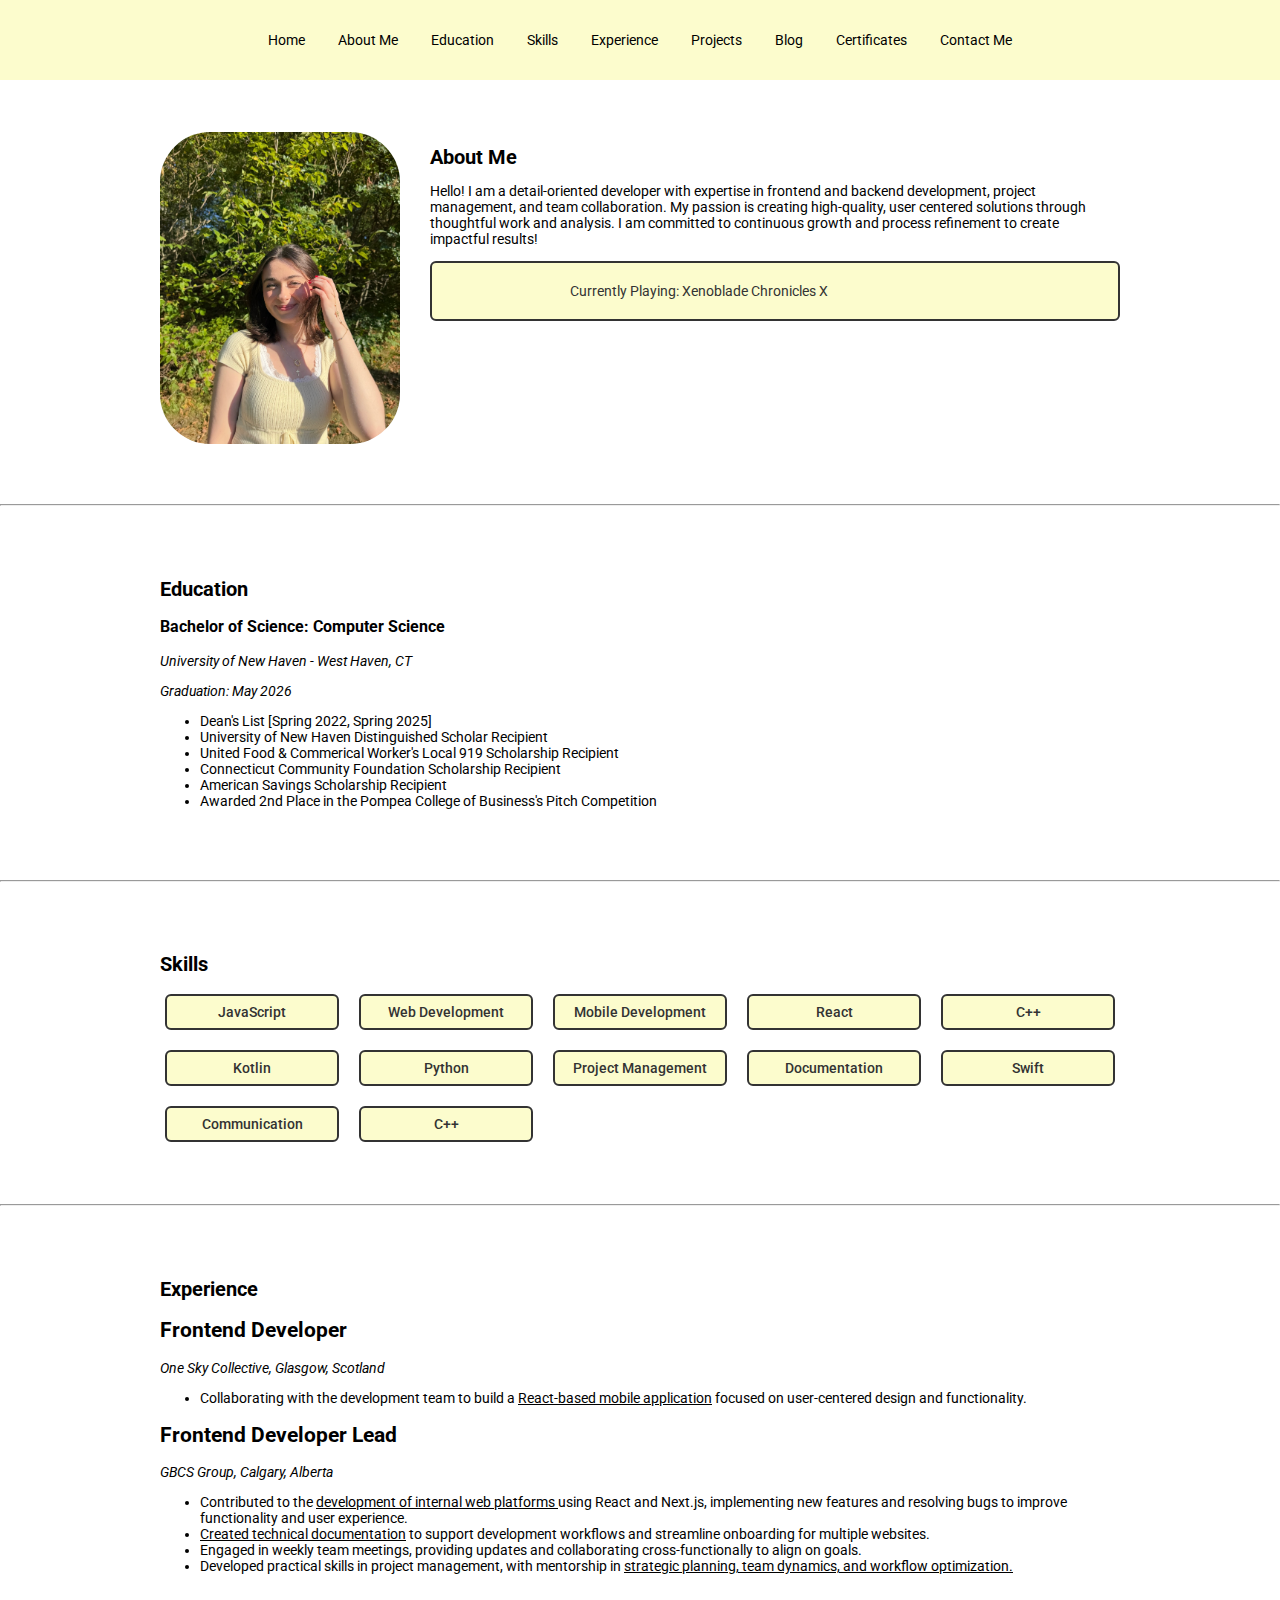
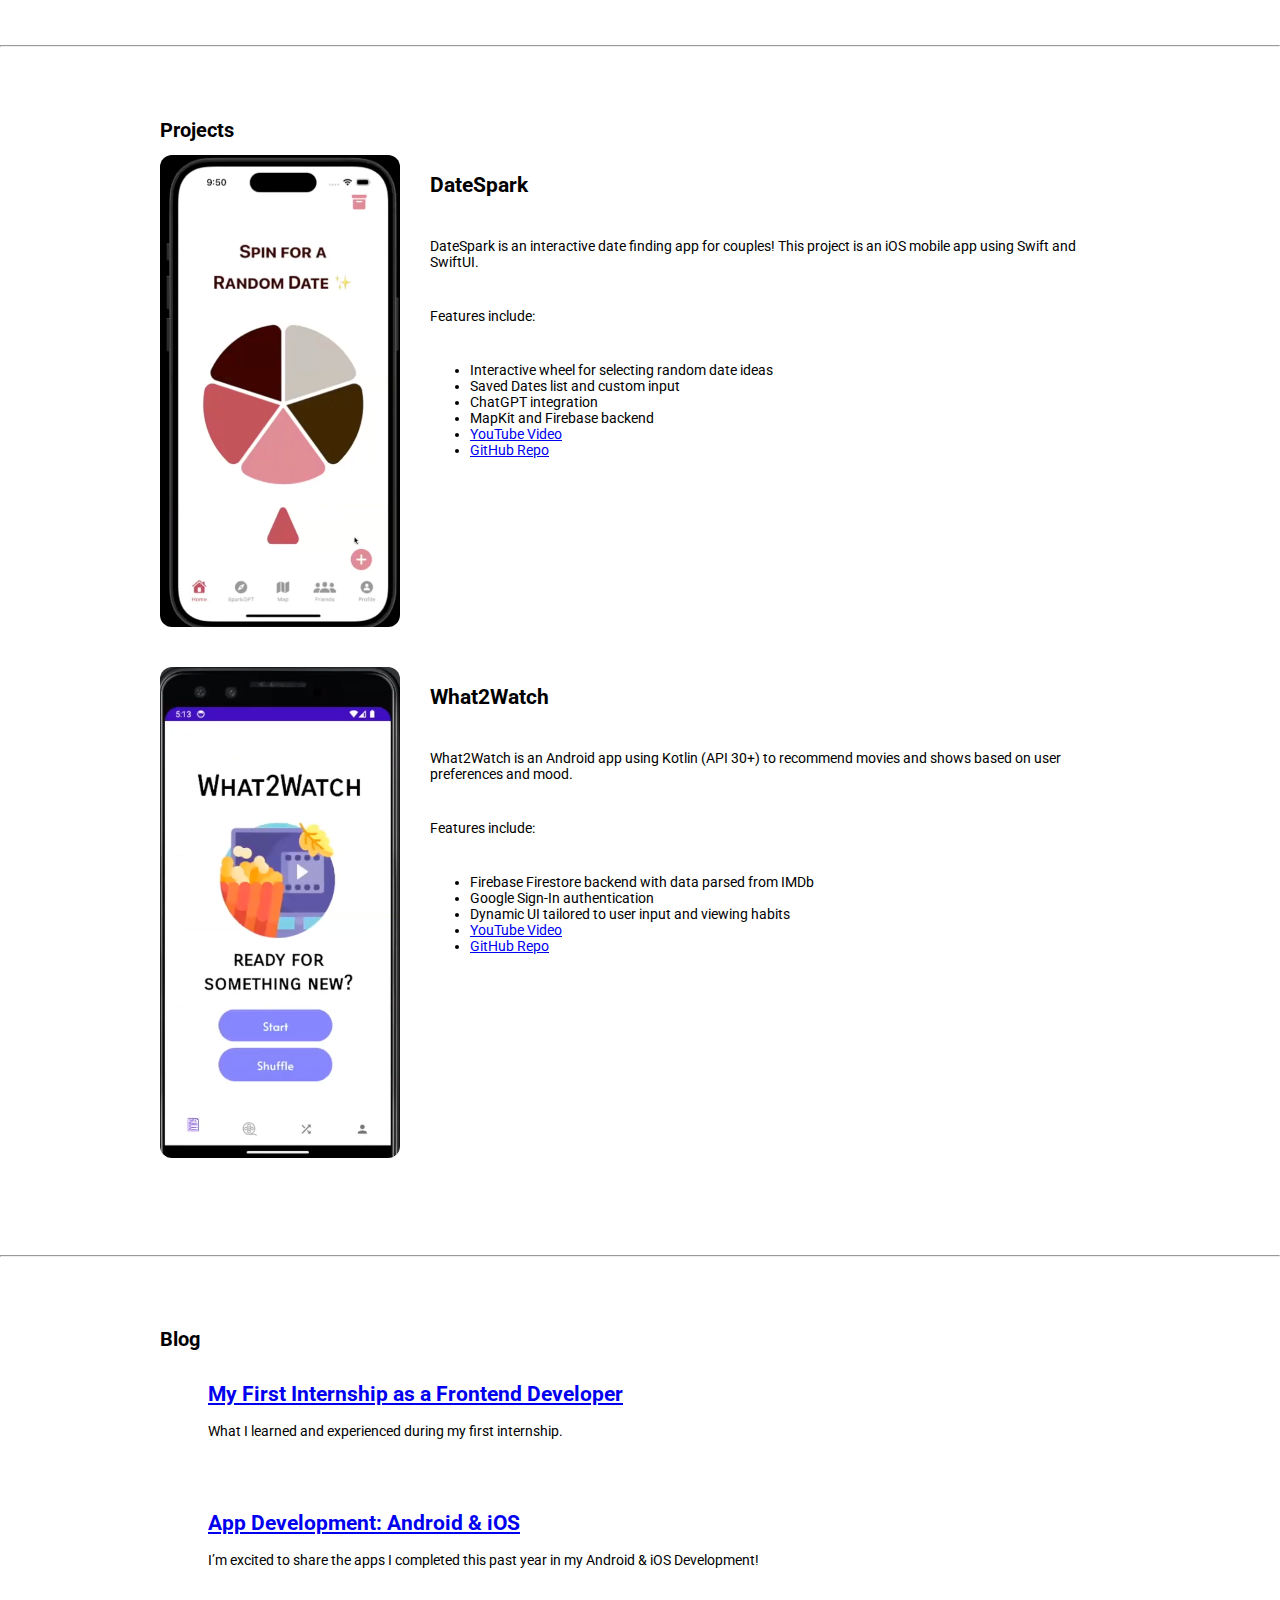
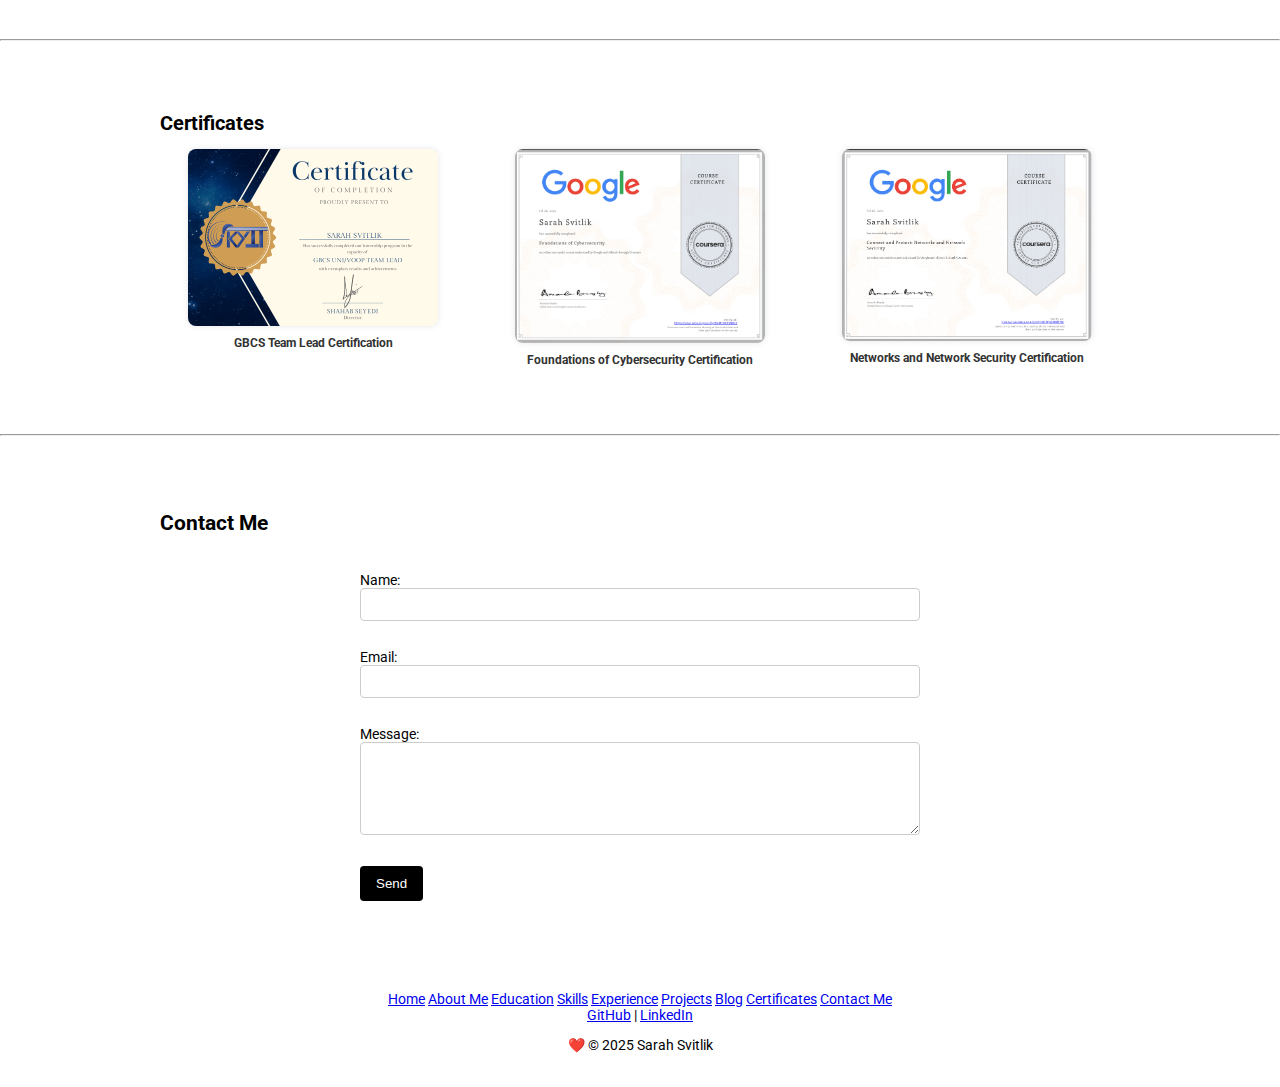
<file: index.html>
<!DOCTYPE html>
<html lang="en">
<head>
    <meta name="viewport" content="width=device-width, initial-scale=1.0">
    <meta charset="UTF-8">
    <title>Sarah Svitlik</title>
    <link href="https://fonts.googleapis.com/css2?family=Roboto&display=swap" rel="stylesheet"></head>
    <link rel="stylesheet" href="styles.css">
    <link rel="stylesheet" href="https://cdnjs.cloudflare.com/ajax/libs/font-awesome/4.7.0/css/font-awesome.min.css">
    <script>
      function myFunction() {
        var x = document.getElementById("myTopnav");
        if (x.className === "topnav") {
          x.className += " responsive";
        } else {
          x.className = "topnav";
        }
      }
      </script>      
  </head>
    <body> 
     <div class = "topnav" id="myTopnav">
        <a href = "#home"class="active">Home</a>
        <a href = "#aboutme">About Me</a>
        <a href = "#education">Education</a>
        <a href = "#skills">Skills</a>
        <a href = "#experience">Experience</a>
        <a href = "#projects">Projects</a>
        <a href = "#blog">Blog</a>
        <a href = "#certificates">Certificates</a>
        <a href = "#contactme">Contact Me</a>
        <a href="javascript:void(0);" class="icon" onclick="myFunction()">
          <i class="fa fa-bars"></i>
        </a>
    </div>
 
    <section id="aboutme" class="section">
      <div class="aboutme-container">
        <div class="aboutme-image">
        <img src="photo.jpg" alt="Photo of Sarah">
      </div>
      <div class="aboutme-text">
        <h1>About Me</h1>
          <p>Hello! I am a detail-oriented developer with expertise in frontend and backend development, project management,
          and team collaboration. My passion is creating high-quality, user centered solutions through
          thoughtful work and analysis. I am committed to continuous growth and process refinement to create impactful
          results!</p>
      <div id="currentlyPlaying">
          <p>Currently Playing: Xenoblade Chronicles X</p>
        </div>
      </div>
      </div>
      </section>
        
     <hr>

     <section id="education" class="section">
      <h1>Education</h1>
      <h3>Bachelor of Science: Computer Science </h3>
        <p><i>University of New Haven - West Haven, CT</i></p>
        <p><i>Graduation: May 2026</i></p>
          <ul>
            <li>Dean's List [Spring 2022, Spring 2025]</li>
            <li>University of New Haven Distinguished Scholar Recipient</li>
            <li>United Food & Commerical Worker's Local 919 Scholarship Recipient</li>
            <li>Connecticut Community Foundation Scholarship Recipient</li>
            <li>American Savings Scholarship Recipient</li>
            <li>Awarded 2nd Place in the Pompea College of Business's Pitch Competition</li>
          </ul>   
        </section>

        <hr>

        <section id="skills" class="section">
          <h1>Skills</h1>
            <div class="skills-grid">
              <span class="skill">JavaScript</span>
              <span class="skill">Web Development</span>
              <span class="skill">Mobile Development</span>
              <span class="skill">React</span>
              <span class="skill">C++</span>
              <span class="skill">Kotlin</span>
              <span class="skill">Python</span>
              <span class="skill">Project Management</span>
              <span class="skill">Documentation</span>
              <span class="skill">Swift</span>
              <span class="skill">Communication</span>
              <span class="skill">C++</span>
            </div>
        </section>
        <hr>

        <section id="experience" class="section">
          <h1>Experience</h1>
            <h2>Frontend Developer</h2>
              <p><i>One Sky Collective, Glasgow, Scotland</i>
              </p>
              <ul>
                <li>Collaborating with the development team to build a <u>React-based mobile application</u> focused on user-centered design and functionality.</li>
              </ul>     
            <h2>Frontend Developer Lead</h2>
              <p><i>GBCS Group, Calgary, Alberta</i></p>
                <ul>
                  <li>Contributed to the <u> development of internal web platforms </u> using React and Next.js,
                      implementing new features and resolving bugs to improve functionality and user
                      experience.</li>
                  <li><u>Created technical documentation</u> to support development workflows and streamline
                      onboarding for multiple websites.</li>
                  <li>Engaged in weekly team meetings, providing updates and collaborating cross-functionally
                      to align on goals.</li>
                  <li>Developed practical skills in project management, with mentorship in <u>strategic planning,
                      team dynamics, and workflow optimization.</u></li>
                </ul>    
        </section>

        <hr>

        <section id="projects" class="section">
          <h1>Projects</h1>
            <div class="project-card">
              <img src="datespark.png" alt="DateSpark App Screenshot">
              <div class="project-card-content">
                <h2>DateSpark</h2>
                <p>DateSpark is an interactive date finding app for couples! This project is an iOS mobile app using Swift and SwiftUI.</p>
                <p>Features include:</p>
                <ul>
                  <li>Interactive wheel for selecting random date ideas</li>
                  <li>Saved Dates list and custom input</li>
                  <li>ChatGPT integration</li>
                  <li>MapKit and Firebase backend</li>
                  <li><a href="https://youtu.be/zaFkQbMY8QA">YouTube Video</a></li>
                  <li><a href="https://github.com/UNH-iOS-Spring2024/DateSpark-S24--SvitlikRussell">GitHub Repo</a></li>
                </ul>
              </div>
            </div>
            <div class="project-card">
              <img src="what2watch.png" alt="What2Watch App Screenshot">
              <div class="project-card-content">
                <h2>What2Watch</h2>
                <p>What2Watch is an Android app using Kotlin (API 30+) to recommend movies and shows based on user preferences and mood.</p>
                <p>Features include:</p>
                <ul>
                  <li>Firebase Firestore backend with data parsed from IMDb</li>
                  <li>Google Sign-In authentication</li>
                  <li>Dynamic UI tailored to user input and viewing habits</li>
                  <li><a href="https://youtu.be/404anL1EBQ4">YouTube Video</a></li>
                  <li><a href="https://github.com/UNH-Android-Fall23/What2Watch-Svitlik-Odunsi-F23.git">GitHub Repo</a></li>
                </ul>
              </div>
            </div>
            </section>
        <hr>
        
        <section id="blog" class="section">
          <h1>Blog</h1>
          <div class="blog-list">
            <div class="blog-card">
              <h2><a href="blog1.html" target="_blank">My First Internship as a Frontend Developer</a></h2>
              <p>What I learned and experienced during my first internship.</p>
            </div>
            <div class="blog-card">
              <h2><a href="blog2.html" target="_blank">App Development: Android & iOS</a></h2>
              <p>I’m excited to share the apps I completed this past year in my Android & iOS Development!</p>
            </div>
          </div>
        </section>
        <hr>
        
        <section id="certificates" class="section">
        <h1>Certificates</h1>
          <div class="cert-container">
            <div class="cert-card">
              <img src="skyit.png" alt="SkyIY Certificate">
                <h2>GBCS Team Lead Certification</h2>
              </div>
              <div class="cert-card">
                <img src="cybercert.png" alt="CyberCert">
                <h2>Foundations of Cybersecurity Certification</h2>
              </div>
              <div class="cert-card">
                <img src="networkcert.png" alt="NetworkCert">
                <h2>Networks and Network Security Certification</h2>
              </div>
            </div>
          </section>

          <hr>
          
        <section id="contactme" class="section">
          <h2>Contact Me</h2>
          <form action="https://formspree.io/f/xovngwwe" method="POST" class="contact-form">
            <label for="name">Name:</label><br>
            <input type="text" id="name" name="name" required><br><br>
            <label for="email">Email:</label><br>
            <input type="email" id="email" name="email" required><br><br>
            <label for="message">Message:</label><br>
            <textarea id="message" name="message" rows="5" required></textarea><br><br>
            <button type="submit">Send</button>
          </form>
        </section>

        <footer class = "footer">
            <a href = "#home">Home</a>
            <a href = "#aboutme">About Me</a>
            <a href = "#education">Education</a>
            <a href = "#skills">Skills</a>
            <a href = "#experience">Experience</a>
            <a href = "#projects">Projects</a>
            <a href = "#blog">Blog</a>
            <a href = "#certificates">Certificates</a>
            <a href = "#contactme">Contact Me</a>
            <div class="footer-links">
              <a href="https://github.com/sarahsvitlik03" target="_blank">GitHub</a> |
              <a href="https://www.linkedin.com/in/sarah-svitlik/" target="_blank">LinkedIn</a>
              <p>❤️ &copy; 2025 Sarah Svitlik</p>
      </footer>
  </body>
</html>
</file>
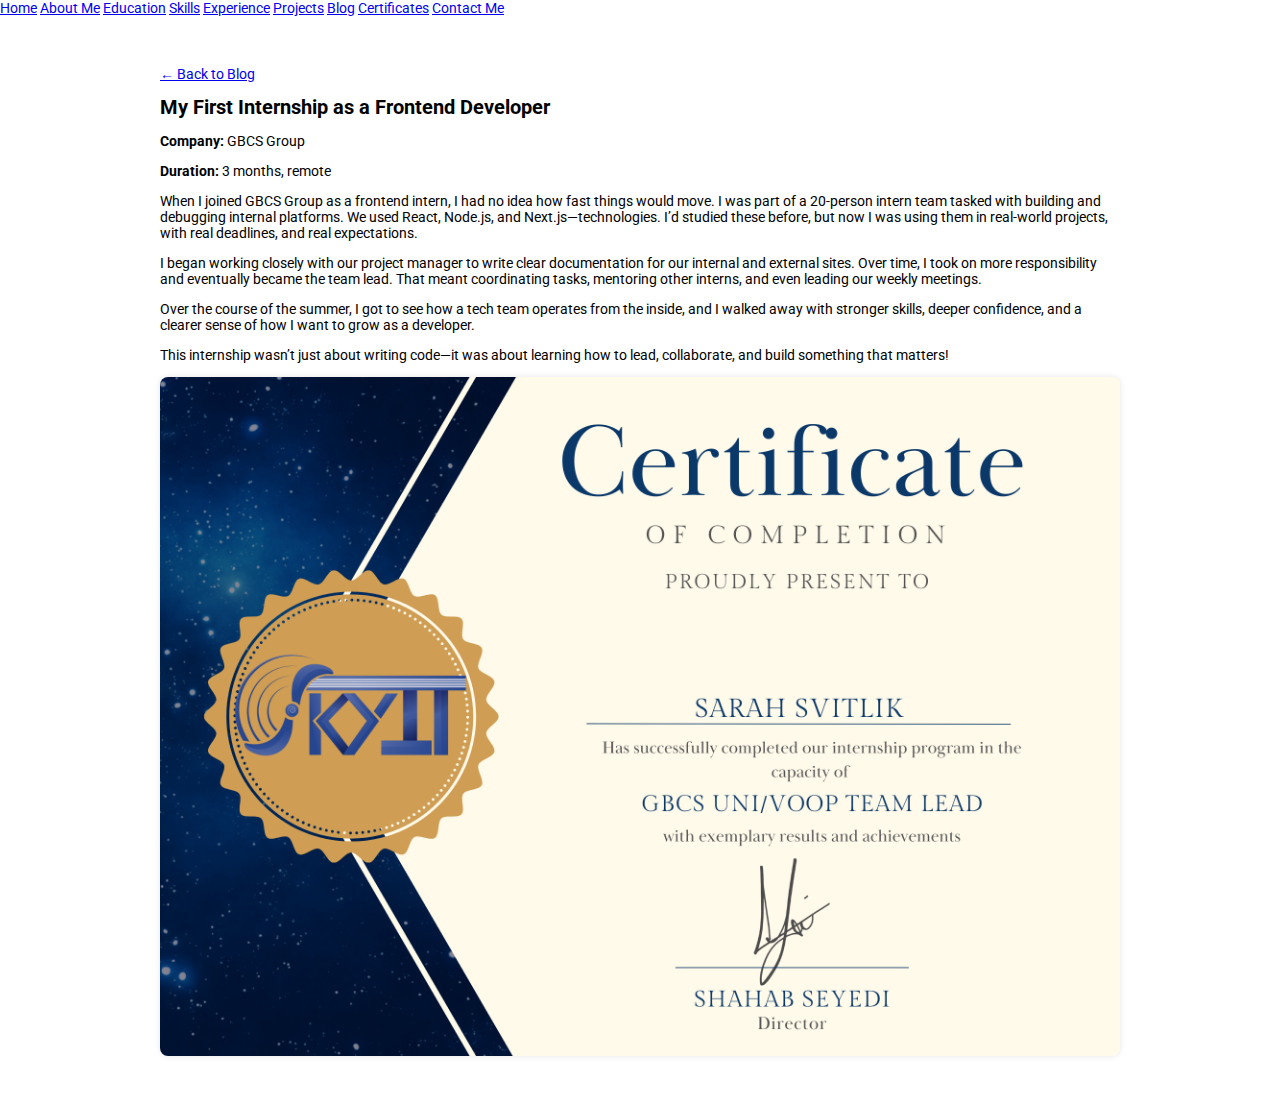
<file: blog1.html>
<!DOCTYPE html>
<html lang="en">
<head>
  <meta charset="UTF-8">
  <title>My First Internship</title>
    <link href="https://fonts.googleapis.com/css2?family=Roboto&display=swap" rel="stylesheet">

  <link rel="stylesheet" href="styles.css">
</head>
<body>

  <div class="menu">
    <a href="index.html#home">Home</a>
    <a href="index.html#aboutme">About Me</a>
    <a href="index.html#education">Education</a>
    <a href="index.html#skills">Skills</a>
    <a href="index.html#experience">Experience</a>
    <a href="index.html#projects">Projects</a>
    <a href="index.html#blog">Blog</a>
    <a href="index.html#certificates">Certificates</a>
    <a href="index.html#contactme">Contact Me</a>
  </div>

  <section class="section">
    <div class="back-button">
      <a href="index.html#blog">← Back to Blog</a>
    </div>

    <h1>My First Internship as a Frontend Developer</h1>
    <p><strong>Company:</strong> GBCS Group</p>
    <p><strong>Duration:</strong> 3 months, remote</p>

    <p>When I joined GBCS Group as a frontend intern, I had no idea how fast things would move. I was part of a 20-person intern team tasked with building and debugging internal platforms. We used React, Node.js, and Next.js—technologies. I’d studied these before, but now I was using them in real-world projects, with real deadlines, and real expectations.</p>

    <p> I began working closely with our project manager to write clear documentation for our internal and external sites. Over time, I took on more responsibility and eventually became the team lead. That meant coordinating tasks, mentoring other interns, and even leading our weekly meetings.</p>

    <p>Over the course of the summer, I got to see how a tech team operates from the inside, and I walked away with stronger skills, deeper confidence, and a clearer sense of how I want to grow as a developer.</p>

    <p>This internship wasn’t just about writing code—it was about learning how to lead, collaborate, and build something that matters!</p>
              
    <div class="blog-cert">  
            <img src="skyit.png" alt="SkyIT Certificate">
    </div>  
    </section>
  </body>
</html>
</file>
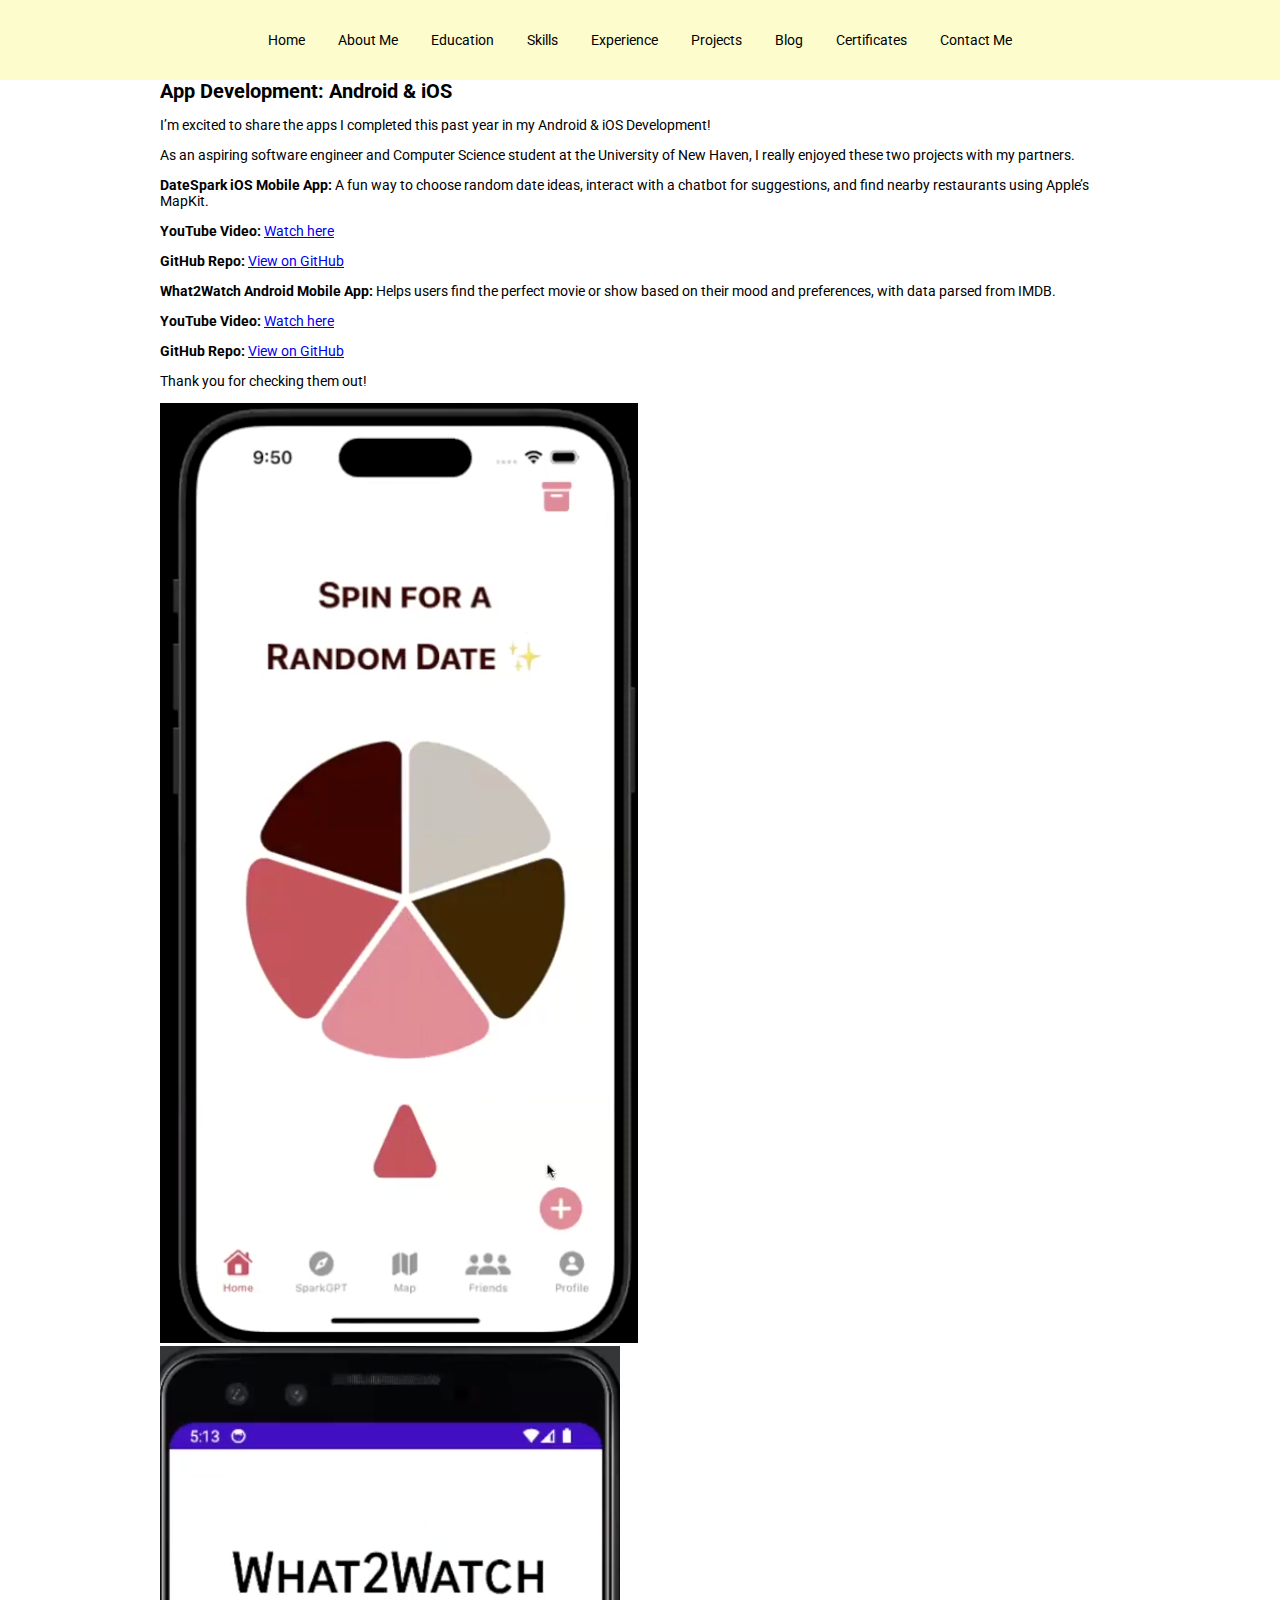
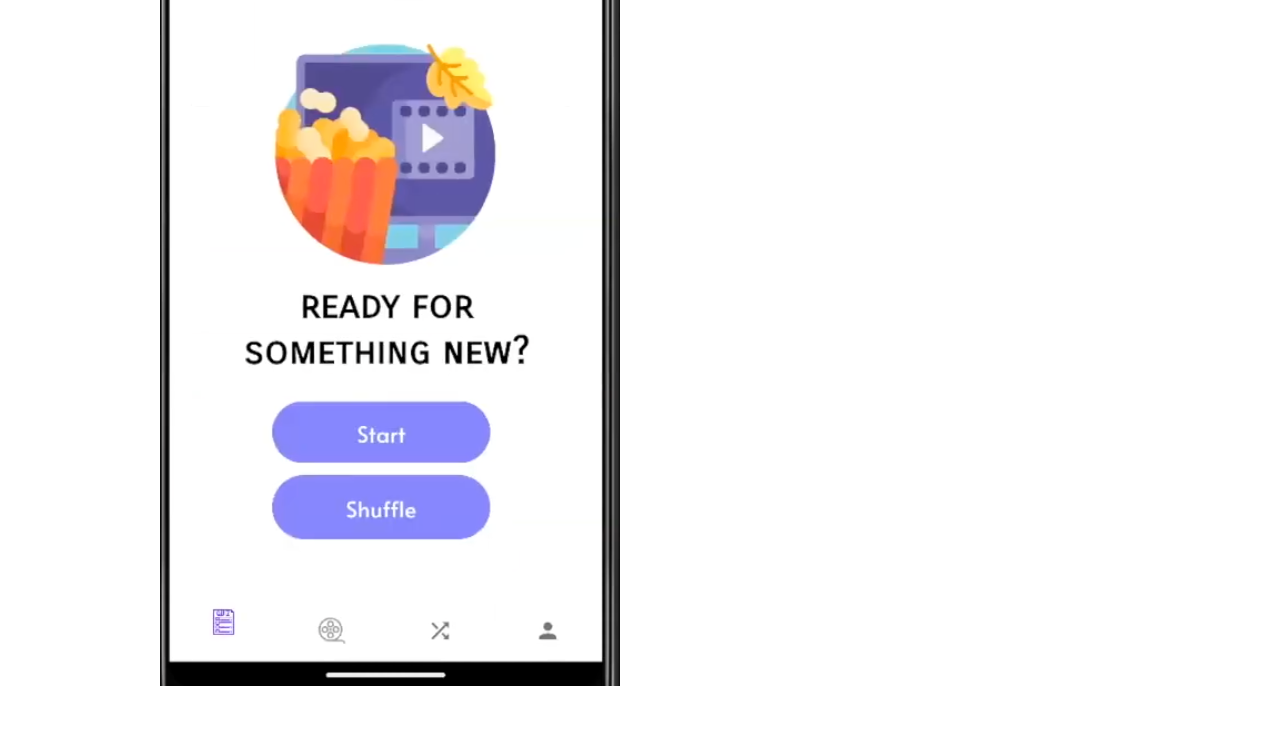
<file: blog2.html>
<!DOCTYPE html>
<html lang="en">
<head>
  <meta charset="UTF-8">
  <title>App Development: Android & iOS</title>
    <link href="https://fonts.googleapis.com/css2?family=Roboto&display=swap" rel="stylesheet">

  <link rel="stylesheet" href="styles.css">
</head>
<body>
  <div class = "topnav" id="myTopnav">
    <a href = "#home"class="active">Home</a>
    <a href = "#aboutme">About Me</a>
    <a href = "#education">Education</a>
    <a href = "#skills">Skills</a>
    <a href = "#experience">Experience</a>
    <a href = "#projects">Projects</a>
    <a href = "#blog">Blog</a>
    <a href = "#certificates">Certificates</a>
    <a href = "#contactme">Contact Me</a>
    <a href="javascript:void(0);" class="icon" onclick="myFunction()">
      <i class="fa fa-bars"></i>
    </a>
</div>
  <section class="section">
    <div class="back-button">
    <a href="index.html#blog">← Back to Blog</a>
  </div>

  <h1>App Development: Android & iOS</h1>

  <p>I’m excited to share the apps I completed this past year in my Android & iOS Development!</p>
  <p>As an aspiring software engineer and Computer Science student at the University of New Haven, I really enjoyed these two projects with my partners.</p>
  <p><strong>DateSpark iOS Mobile App:</strong> A fun way to choose random date ideas, interact with a chatbot for suggestions, and find nearby restaurants using Apple’s MapKit.</p>
  <p><strong>YouTube Video:</strong> <a href="https://lnkd.in/eFhzjCqV" target="_blank">Watch here</a></p>
  <p><strong>GitHub Repo:</strong> <a href="https://lnkd.in/eiRC3pTU" target="_blank">View on GitHub</a></p>
  <p><strong>What2Watch Android Mobile App:</strong> Helps users find the perfect movie or show based on their mood and preferences, with data parsed from IMDB.</p>
  <p><strong>YouTube Video:</strong> <a href="https://lnkd.in/eNrJfRcw" target="_blank">Watch here</a></p>
  <p><strong>GitHub Repo:</strong> <a href="https://lnkd.in/evPD3XSA" target="_blank">View on GitHub</a></p>
  <p>Thank you for checking them out!</p>

  <div class="blog-app-container">
  <div class="blog-app">
    <img src="datespark.png" alt="DateSpark App Screenshot">
    </div>
    <div class="blog-app">
    <img src="what2watch.png" alt="What2Watch App Screenshot">
  </div>
  </div>
</section>
</body>
</html>
</file>
<file: styles.css>
.topnav {
  position: fixed;
  width: 100%;
  background-color: rgb(252, 252, 205);
  padding: 20px;
  overflow: hidden;
  white-space: nowrap;
  text-align: center;
  z-index: 1000;  
}

.footer {
  width: 100%;
  background-color: rgb(255, 255, 255);
  padding: 20px;
  white-space: nowrap;
  overflow-x: auto;
  text-align: center;  
}

.topnav .icon {
  display: none;
}

#home {
  padding: 0px 0px;

}
.topnav a {
  display: inline-block;
  padding: 12px 15px;
  color: black;
  text-decoration: none;
  white-space: nowrap;
}

.topnav a:hover {
  text-decoration: underline;
}

#currentlyPlaying {
  padding: 6px 20%;
  margin: 5px auto;
  border: 2px solid #333;
  border-radius: 6px;
  background-color: rgb(252, 252, 205);
  color: #333;
}

.section {
  max-width: 1000px;
  width: 90%;
  margin: 0 auto;
  padding: 50px 20px;
  box-sizing: border-box;
}

.aboutme-container {
  display: flex;
  padding-top: 82px;  
  align-items: flex-start;
  gap: 30px;
}

.aboutme-image img {
  width: 100%;
  max-width: 240px;
  height: auto;
  border-radius: 50px;
}

.aboutme-text {
  flex: 1;
}

.project-card {
  display: grid;
  grid-template-columns: 240px 1fr;
  gap: 30px;
  align-items: start;
  margin-bottom: 40px;
}

.project-card img {
  width: 100%;
  max-width: 100%;
  border-radius: 12px;
}

.project-card-content {
  display: flex;
  flex-direction: column;
  gap: 10px;
    word-wrap: break-word;
  overflow-wrap: break-word;
}

.blog-list {
  display: grid;
  grid-template-columns: 1fr;
  gap: 40px;
  max-width: 1000px;
  width: 90%;
  margin: 0 auto;
}

.blog-card {
  max-width: 600px;
  text-align: left;
}

.app-content {
  display: flex;
  gap: 30px;
  align-items: flex-start;
  margin-bottom: 40px;
}

.app-image img {
  max-width: 240px;
  height: auto;
  border-radius: 20px;
}

.app-image {
  flex-shrink: 0;
}

.app-description {
  flex: 1;
}

.cert-container {
  display: grid;
  grid-template-columns: 1fr 1fr 1fr;
  gap: 20px;
  text-align: center;
}

h1 {
  font-size: 20px;
}

.cert-card {
  max-width: 250px;
  margin: 0 auto;
  font-size: 8px;
}

.cert-card img {
  width: 100%;
  height: auto;
  border-radius: 8px;
  box-shadow: 0 0 6px rgba(0,0,0,0.1);
}

.blog-cert img {
  width: 100%;
  height: auto;
  border-radius: 8px;
  box-shadow: 0 0 6px rgba(0,0,0,0.1);
}

.cert-card h2 {
  margin-top: 8px;
  color: #333;
}

.skills-grid {
  display: grid;
  grid-template-columns: repeat(5, 1fr);
  gap: 10px;
}
.skill {
    padding: 8px 12px;
    margin: 5px;
    border: 2px solid #333;
    border-radius: 6px;
    background-color: rgb(252, 252, 205);
    font-weight: 500;
    color: #333;
    text-align: center;
    white-space: nowrap;
  }

.contact-form {
  max-width: 600px;
  margin: 0 auto;
  padding: 20px;
}

.topnav, .footer, .skill {
  white-space: normal;
}

.contact-form input,
.contact-form textarea {
  width: 100%;
  padding: 8px;
  margin-bottom: 12px;
  border: 1px solid #ccc;
  border-radius: 4px;
}

.contact-form button {
  padding: 10px 16px;
  background: black;
  color: white;
  border: none;
  border-radius: 4px;
}

@media only screen and (max-width: 500px) {
  .skills-grid {
    grid-template-columns: 1fr 1fr 1fr;
    grid-template-rows: 1fr 1fr 1fr 1fr 1fr;
  }
  
  .aboutme-container {
    flex-direction: column;
    align-items: center;   
    text-align: left;   
  }

  #currentlyPlaying {
    padding: 6px 10%;
    font-size: 13px;
    text-align: center;   
  }

  .cert-container {
    grid-template-columns: 1fr;
  }
  
  .project-card {
    grid-template-columns: 1fr; 
    place-items: center;
  }
  .project-card-content h2 {
    margin: 0;  
    padding: 0;
  }
  
  .project-card-content p {
    margin: 5px 0; 
    padding: 0;
  }
  
  .project-card-content ul {
    margin: 10px 0;
    padding-left: 20px;  
  }

  .project-card img {
    width: 40%;   
  }

  .topnav a:not(:first-child) {display: none;}
  .topnav a.icon {
    float: left;
    display: block;
  }

  .topnav.responsive {position: relative;}
  .topnav.responsive a.icon {
    position: absolute;
    right: 0;
    top: 0;
  }
  .topnav.responsive a {
    float: none;
    display: block;
  }
}

body {
        font-family: 'Roboto', sans-serif;
        margin: 0;
        font-size: 14px;
        overflow-x: hidden;
}

*, *::before, *::after {
  box-sizing: border-box;
}
</file>
